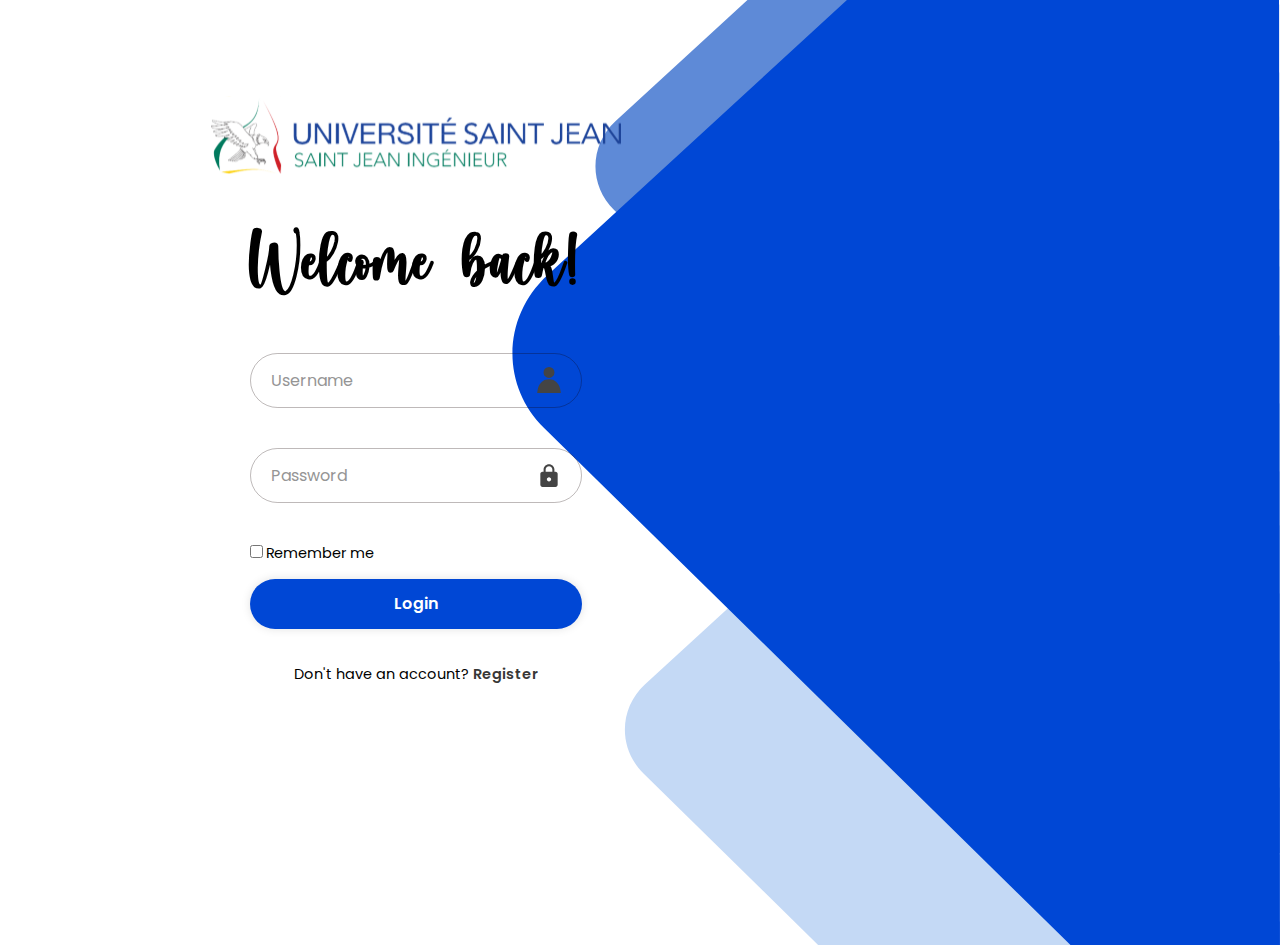
<file: Login_Page/index.html>
<!DOCTYPE html>
<html lang="en">
    <head>
        <meta charset="UTF-8">
        <meta http-equiv="X-UA-Compatible" content="IE=edge">
        <meta name="viewport" content="width=device-width, initial-scale=1.0">
        
        <!-- CSS Link -->
        <link rel="stylesheet" href="./Styles/index.css">

        <!-- Font links -->
        <link rel="preconnect" href="https://fonts.googleapis.com">
        <link rel="preconnect" href="https://fonts.gstatic.com" crossorigin>
        <link href="https://fonts.googleapis.com/css2?family=Poppins:ital,wght@0,100;0,200;0,300;0,400;0,500;0,600;0,700;0,800;0,900;1,100;1,200;1,300;1,400;1,500;1,600;1,700;1,800;1,900&display=swap" rel="stylesheet">

        <title>Login Page</title>
    </head>
    <body>
        <div class="container">
            <div class="part-1">
                <div class="subpart-2">
                    <svg class = "IUSJ_svg" xmlns="http://www.w3.org/2000/svg" xmlns:xlink="http://www.w3.org/1999/xlink" width="410" height="85" viewBox="0 0 423 80">
                        <defs>
                        <pattern id="pattern" preserveAspectRatio="none" width="100%" height="100%" viewBox="0 0 818 155">
                            <image width="818" height="155" xlink:href="[data-uri]"/>
                        </pattern>
                        </defs>
                        <rect id="Saint_Jean_ingenieur" data-name="Saint Jean ingenieur" width="423" height="80" fill="url(#pattern)"/>
                    </svg>
                    
                </div>
                <div class="subpart-1">
                    <form>
                        <h1>Welcome back!</h1>
                        <div class="input-box">
                            <input type="text" placeholder="Username" name="user">
                            <svg width="26" height="26" xmlns="http://www.w3.org/2000/svg" viewBox="3.395 2 17.21 19"><path d="M17.863 13.44c1.477 1.58 2.366 3.8 2.632 6.46l.11 1.1H3.395l.11-1.1c.266-2.66 1.155-4.88 2.632-6.46C7.627 11.85 9.648 11 12 11s4.373.85 5.863 2.44zM12 2a4 4 0 1 0 0 8 4 4 0 0 0 0-8z"/></svg>                        
                        </div>
                        <div class="input-box">
                            <input type="password" placeholder="Password" name="pwd">
                            <svg width="26" height="26" xmlns="http://www.w3.org/2000/svg" viewBox="0 0 24 24"><symbol id="a" viewBox="0 0 24 24"><path width = 50 d="M18 9h-1V7c0-2.76-2.24-5-5-5S7 4.24 7 7v2H6c-1.1 0-2 .9-2 2v10c0 1.1.9 2 2 2h12c1.1 0 2-.9 2-2V11c0-1.1-.9-2-2-2zm-6 9c-1.1 0-2-.9-2-2s.9-2 2-2 2 .9 2 2-.9 2-2 2zm3.1-9H8.9V7c0-1.71 1.39-3.1 3.1-3.1s3.1 1.39 3.1 3.1v2z"/></symbol><use href="#a"/></svg>   
                        </div>
                        <div class="remember-forgot"> 
                            <label>
                                <input type="checkbox" name="rem">Remember me</label>
                            <a href="#">Forgot password?</a>
                        </div>
                        <a href="./Html/dash.html"><input type="submit" value="Login" class="btn"></a>
                        <div class="register-link">
                            <p>Don't have an account? <a href="#">Register</a></p>
                        </div>
                    </form>
                </div> 
            </div>
            <div class="part-2"> 
            </div>
        </div>
    </body>
</html>
</file>
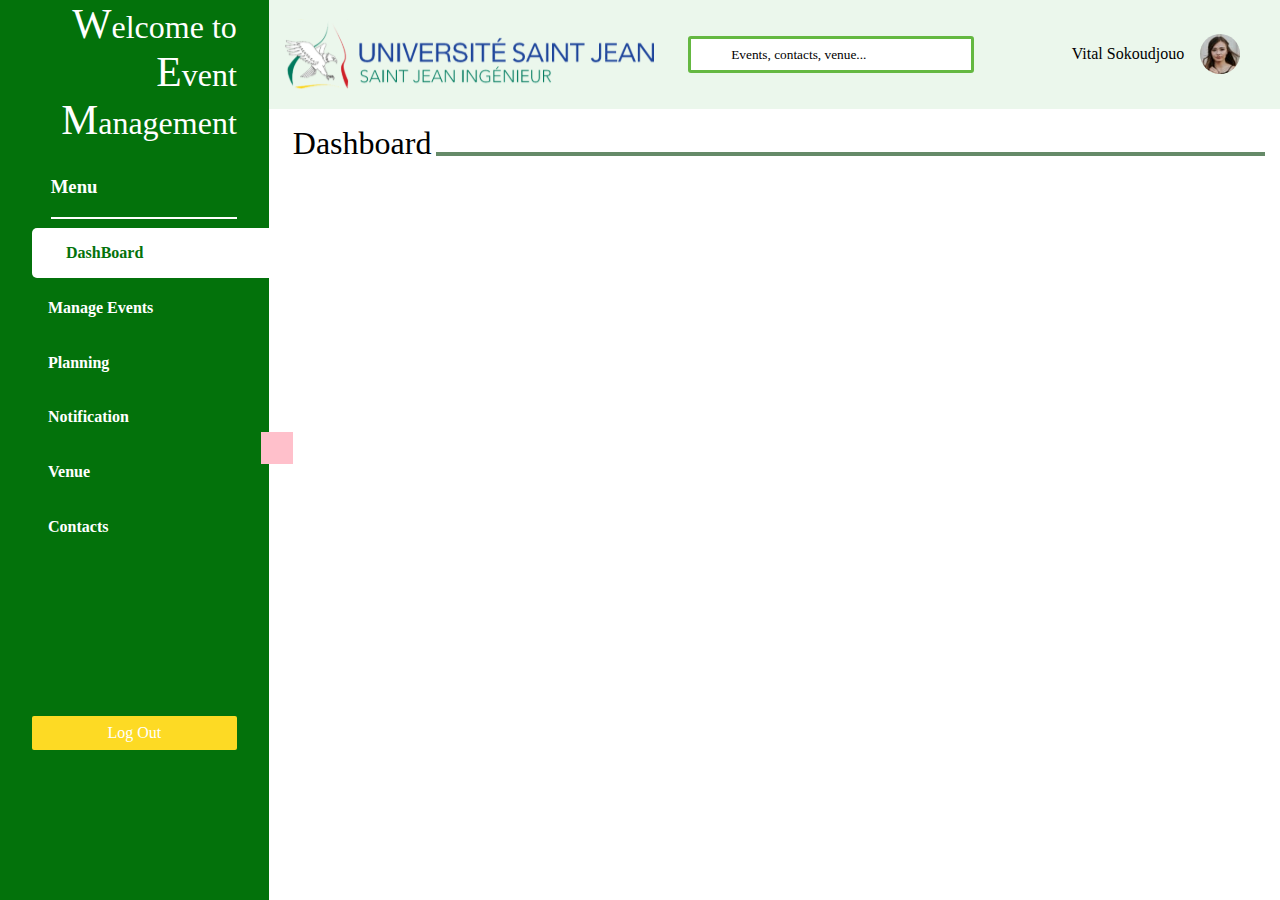
<file: Login_Page/Html/dash.html>
<!DOCTYPE html>
<html lang="en">
<head>
  <meta charset="UTF-8">
  <meta name="viewport" content="width=device-width, initial-scale=1.0">
  <title>DashBoard</title>
  <link rel="stylesheet" href="../Styles/dash.css">
  <link rel="stylesheet" href="../Styles/style.css">
  <link rel="stylesheet" href="../Styles/js_style.css">

  <script src="../JS/app.js" defer></script>
</head>
<body>
  <div class="side_bar" id="bar">
    <h1><span>W</span>elcome to <span>E</span>vent <span>M</span>anagement</h1>
    <div class="menu">
      <h3>Menu</h3>
      <ul>
        <li class="notLast"><a href="../index.html">DashBoard</a> <a href="./dash.html"><img src="../Img_SVG/icons8_dashboard_layout_24px.png" alt="" srcset=""></a></li>
        <li class="notLast"><a href="./events.html">Manage Events</a> 
          <a href="./events.html"><img src="../Img_SVG/icons8_today_26px.png" alt="" srcset=""></a>
        </li>
        <li class="notLast"><a href="">Planning</a> <a href=""><img src="../Img_SVG/schedule_26px.png" alt="" srcset=""></a></li>
        <li class="notLast"><a href="">Notification</a> <a href=""> <img src="../Img_SVG/bell_24px.png" alt="" srcset=""></a></li>
        <li class="notLast"><a href="">Venue</a> <a href=""> <img src="../Img_SVG/map_pinpoint_24px.png" alt="" srcset=""></a></li>
        <li class=""><a href="">Contacts</a> <a href=""> <img src="../Img_SVG/address_book_2_24px.png" alt="" srcset=""></a></li>
      </ul>
    </div>
    <div class="logout">
      <p>Log Out</p>
    </div>
    <div id="squeeze">
    </div>
  </div>
  <div class="main_right">
    <div class="top_header">
      <div class="top_left">
        <div class="logo">
          <svg class = "IUSJ_svg" xmlns="http://www.w3.org/2000/svg" xmlns:xlink="http://www.w3.org/1999/xlink" width="410" height="85" viewBox="0 0 423 80">
            <defs>
            <pattern id="pattern" preserveAspectRatio="none" width="100%" height="100%" viewBox="0 0 818 155">
                <image width="818" height="155" xlink:href="[data-uri]"/>
            </pattern>
            </defs>
            <rect id="Saint_Jean_ingenieur" data-name="Saint Jean ingenieur" width="423" height="80" fill="url(#pattern)"/>
          </svg>
        </div>
        <input type="text" name="" id="" placeholder="Events, contacts, venue...">
      </div>
      <div class="top_right">
        <ul></ul>
        <div class="self_info">
          <p>Vital Sokoudjouo</p>
          <img src="../Img_SVG/image-kira.jpg" alt="">
        </div>
      </div>
    </div>
    <main>
      <div class="main_dash">
        <h1>Dashboard</h1>
        <span>
      </div>
    </main>
  </div>
</body>
</html>
</file>
<file: Login_Page/Styles/index.css>
/* @import url('https://fonts.googleapis.com/css2?family=DynaPuff:wght@400..700&family=Poppins:ital,wght@0,100;0,200;0,300;0,400;0,500;0,600;0,700;0,800;0,900;1,100;1,200;1,300;1,400;1,500;1,600;1,700;1,800;1,900&display=swap'); */

@font-face{
    font-family: welcome;
    src: url(../fonts/Ballistone.ttf);
}

@font-face{
    font-family: hello;
    src: url(../fonts/hello.otf);
}
*, *::before, *::after{
    margin: 0px;
    padding: 0px;
    box-sizing: border-box;
    font-family: "Poppins", sans-serif;
}
.container{
    height: 945px;
    width: 100%;
    background-image: url("../Img_SVG/Background.svg");
    background-repeat: no-repeat;
    background-position: right;
    display: flex;
    justify-content: space-around;
    align-items: center;
    background-color: rgba(0, 0, 255, 0);

}
.part-1{
    width: 65%;
    height: 800px;
    background-color: rgba(255, 99, 71, 0);
    align-items: center;
    display: block;
    justify-content: center;
    
    
}
.IUSJ_svg{
    margin-top: 20px;
    margin-bottom: 45px;
    align-self: center;
}

.subpart-1 {
    width: 40%;
    margin: 0px auto;
    background-color: rgba(153, 205, 50, 0);
    
}
.subpart-2{
    width: 90%;
    margin: 0px auto;
    text-align: center;
    justify-content: center;
    display: flex;
}
.subpart-1 .input-box{
    margin: 40px 0px;
    width: 100%;
    height: 55px;
    position: relative;
}
.subpart-1 h1{
    margin-bottom: 50px;
    font-family: hello;
    font-optical-sizing: auto;
    font-weight: weight;
    font-style: normal;
    font-variation-settings:
    "wdth" 100;
    font-size: 5rem;
    text-align: center;
}
.input-box input{
    width: 100%;
    height: 100%;
    background: transparent;
    border: none;
    outline: none;
    border: 0.5px solid rgba(19, 1, 1, 0.274);
    border-radius: 40px;
    font-size: 16px;
    padding: 20px 55px 20px 20px ;
}
.input-box input::placeholder{
    color: rgb(149, 149, 149);
}
.part-2{
    width: 35%;
    height: 800px;
    background-color: rgba(255, 99, 71, 0);
    display: flex;
    align-items: center;
    justify-content: center;
    border-radius: 40px;
    
}
.input-box svg{
    position: absolute;
    right: 20px;
    top: 50%;
    transform: translateY(-50%);
    font-size: 20px;
    fill: rgb(68, 68, 68);
}
.subpart-1 .remember-forgot{
    display: flex;
    justify-content: space-between;
    font-size: 14.5px;
    margin: 10px 0 15px;
}
.remember-forgot label input {
    accent-color: rgb(131, 174, 255);
    margin-right: 3px;
} 
.remember-forgot a{
    color: #fff;
    text-decoration: none;
} 
.remember-forgot a:hover{
    text-decoration: underline;
}
.subpart-1 .btn{
    width: 100%;
    height: 50px;
    background-color: #0047D5;
    border: none;
    outline: none;
    border-radius: 40px;
    box-shadow: 0 0 10px rgba(0, 0, 0, 0.116) ;
    cursor: pointer;
    font-size: 16px;
    color: rgb(255, 255, 255);
    font-weight: 600;
}
.subpart-1 .register-link{
    font-size: 14.5px;
    text-align: center;
    margin-top: 35px;
}
.register-link p a{
    color: rgb(56, 55, 55);
    text-decoration: none;
    font-weight: 600;
}
.register-link p a:hover{
    text-decoration: underline;
   
}
</file>
<file: Login_Page/Styles/dash.css>
.side_bar .menu ul li:nth-child(1),.min_side .menu ul li:nth-child(1){
  background-color: white;
  font-family: "Kumbh Sans Light";
  color: #03720B;
}
.side_bar .menu ul li:nth-child(1) a{
  border: 0;
  border-left: 2px white solid;
  padding-left: 1em;
}
</file>
<file: Login_Page/Styles/style.css>
*{
  margin: 0;
  padding: 0;
  /* transition: 0.5s ease-in; */
  /* box-sizing: border-box; */
}
body{
  height: 100vh;
  display: flex;
}
.side_bar{
  width: 16%;
  height: inherit;
  background-color: #03720B;
  padding: 0 2em;
  color: white;
  font-family: "Kumbh Sans ExtraLight";
  position: relative;
  /* transition: 0.5s ease-in; */
}
.side_bar h1{
  text-align: right;
  font-weight: 300;
  font-family: "Lucida Calligraphy";
  margin-bottom: 1em;
}
.side_bar h1 span{
  font-size: 1.3em;
}
.side_bar .menu{
  height: 60vh;
}
.side_bar .menu h3{
  padding-bottom: 1em;
  margin: 0 0 0.5em 1em;
  border: 0;
  border-bottom: 2px white solid;
}
.side_bar .menu ul{
  list-style: none;
}
.side_bar .menu ul:hover > li:not(:hover){
  padding: 1em;
  background-color: transparent;
  width: 16em;
  border-radius: 5px;
  font-weight: 700;
  color: white;
}
.side_bar .menu ul li{
  padding: 1em;
  background-color: transparent;
  width: 16em;
  border-radius: 5px;
  font-weight: 700;
}
.side_bar .menu ul li:hover{
  background-color: white;
  font-family: "Kumbh Sans Light";
  color: #03720B;
}
/* .menu ul li:hover > a{
  color: #03720B;
} */
.side_bar .notLast{
  margin-bottom: 0.3em;
}
.menu ul li a{
  text-decoration: none;
  color: inherit;
  width: inherit;
  display: inline-block;
}
.side_bar ul li a:nth-child(2){
  display: none;
}
.side_bar .logout{
  width: 100%;
  padding: 0.5em 0;
  background-color: #FDDA24;
  text-align: center;
  border-radius: 2px;
}
.side_bar .logout:hover{
  background-color: #c0a107;
}
.side_bar + div .list{
  width: 30%;
}
.side_bar + div .details{
  width: 67%;
}
.main_right{
  width: 90%;
  height: 100vh;
}
.top_header{
  width: 97.4%;
  height: 8.519vh;
  background-color: #EBF7EC;
  padding: 1em 1em;
  display: flex;
  font-family: "Kumbh Sans Light";
}
.top_left{
  display: flex;
  width: 70%;
  /* background-color: #03720B; */
  justify-content: space-between;
}
.logo svg{
  height: 8.5vh;
  width: fit-content;
}
.top_left input{
  height: 3.5vh;
  align-self: center;
  width: 18em;
  border: #64B841 solid 3px;
  border-radius: 3px;
  padding-left: 3em;
}
.top_left input::placeholder{
  color: black;
  font-family: "Kumbh Sans Light";
}
.top_right{
  align-self: center;
  display: flex;
  justify-content: space-between;
  width: 27%;
}
.self_info{
  display: flex;
}
.top_right p{
  align-self: center;
}
.top_right img{
  width: 2.5em;
  aspect-ratio: 1/1;
  border-radius: 50%;
  margin-left: 1em;
}
main{
  width: 96.1%;
  height: 81vh;
  /* background-color: antiquewhite; */
  padding: 1em 1.5em;
  font-family: "Kumbh Sans Medium";
}
.main_dash{
  display: flex;
}
.main_dash h1{
  width: fit-content;
  font-weight: 100;
  text-wrap:nowrap;
}
.main_dash span{
  width: 90%;
  height: 10px;
  border: 0;
  border-bottom: 4px solid #658A68;
  /* background-color: #658A68; */
  align-self: center;
  margin-top: 0.7em;
  margin-left: 5px;
}
.btn{
  background-color: #FDDA24;
  border: 0;
  border-radius: 10px;
  font-size: 1em;
  display: flex;
  align-items: center;
  padding: .2em;
  padding-right: 0.5em;
  color: white;
}
.btn:hover{
  background-color: #c0a107;
}
.btn img{
  width: 1.2em;
}
.btn p{
  margin-left: 0.3em;
}
.box{
  box-sizing: border-box;
}
</file>
<file: Login_Page/Styles/js_style.css>
#squeeze{
  width: 2em;
  aspect-ratio: 1/1;
  background-color: pink;
  position: absolute;
  right: -1.5em;
  top: 48%
  /* display: none; */
}
.min_side{
  background-color: #03720B;
  width: 4.2em;
  height: 66vh;
  position: absolute;
  /* align-self: center; */
  border-top-right-radius: 50px;
  border-bottom-right-radius: 50px;
  bottom: 12vh;
  transition: 0.5s ease-in;
}
.min_side h1,.min_side h3,.min_side .logout{
  display: none
}
.min_side ul{
  margin-top: 2.9em;
}
.min_side ul li{
  /* background-color: antiquewhite; */
  width: 82%;
  margin: 0.7em 0;
  margin-left: 0.5em;
  padding: 10px 0;
  padding-left: 5px;
  border-top-left-radius: 10px;
  border-bottom-left-radius: 10px;
}
.min_side ul li:hover{
  background-color: white;
}
.min_side ul li:hover > a{
  background-color: #03720B;
  border-radius: 10px;
}
.min_side ul li a:nth-child(1){
  display: none;
}
.min_side ul li a:nth-child(2){
  width: fit-content;
}
.min_side ul li a:nth-child(2) img{
  width: 2.3em;
}
.min_side + div {
  width: 100%;
  /* background-color: antiquewhite; */
}
.min_side + div header{
  width: 97.9%;
}
.min_side + div main{
  margin-left: 3.5em;
  width: 91.6%;
  /* background-color: aquamarine; */
}
</file>
